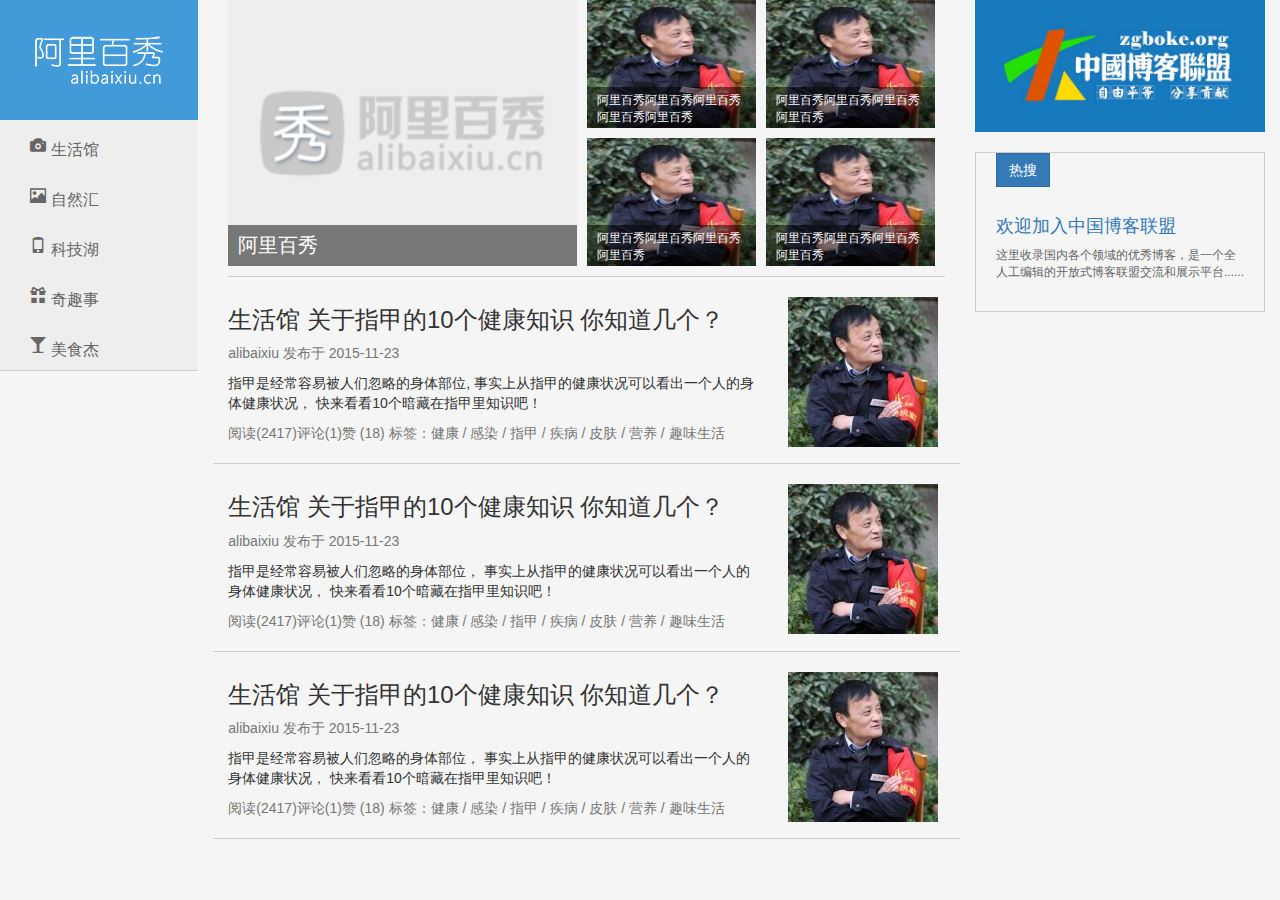
<file: index.html>
<!DOCTYPE html>
<html lang="en">
<head>
    <meta charset="UTF-8">
    <meta name="viewport" content="width=device-width, initial-scale=1.0">
    <meta http-equiv="X-UA-Compatible" content="ie=edge">
    <!--[if lt IE 9]>
      <script src="https://oss.maxcdn.com/html5shiv/3.7.2/html5shiv.min.js"></script>
      <script src="https://oss.maxcdn.com/respond/1.4.2/respond.min.js"></script>
    <![endif]-->
    <link rel="stylesheet" href="bootstrap/css/bootstrap.min.css">
    <link rel="stylesheet" href="css/index.css">
    <title>阿里百秀123123</title>
</head>
<body>
    <div class="container">
      <div class="row">
        <header class="col-md-2">
          <div class="logo">
            <a href="#">
              <img src="img/logo.png" alt="" class="hidden-xs">
              <span class="visible-xs">阿里百秀123</span>
            </a>
          </div>
          <div class="nav">
            <ul>
                <li><a href="#" class="glyphicon glyphicon-camera">生活馆</a></li>
                <li><a href="#" class="glyphicon glyphicon-picture">自然汇</a></li>
                <li><a href="#" class="glyphicon glyphicon-phone">科技湖</a></li>
                <li><a href="#" class="glyphicon glyphicon-gift">奇趣事</a></li>
                <li><a href="#" class="glyphicon glyphicon-glass">美食杰</a></li>
            </ul>
          </div>
        </header>
        <article class="col-md-7">
          <div class="news clearfix">
            <ul>
              <li>
                <a href="#">
                  <img src="upload/lg.png" alt="">
                  <span>阿里百秀</span>
                </a>
                
              </li>
              <li>
                  <a href="#">
                    <img src="upload/1.jpg" alt="">
                    <span>阿里百秀阿里百秀阿里百秀阿里百秀阿里百秀</span>
                  </a>
                </li>
                <li>
                    <a href="#">
                      <img src="upload/1.jpg" alt="">
                      <span>阿里百秀阿里百秀阿里百秀阿里百秀</span>
                    </a>
                  </li>
                  <li>
                      <a href="#">
                        <img src="upload/1.jpg" alt="">
                        <span>阿里百秀阿里百秀阿里百秀阿里百秀</span>
                      </a>
                    </li>
                    <li>
                        <a href="#">
                          <img src="upload/1.jpg" alt="">
                          <span>阿里百秀阿里百秀阿里百秀阿里百秀</span>
                        </a>
                      </li>
                </ul>
          </div>
          <div class="publish">
            <div class="row">
              <div class="col-md-9">
                  <h3>生活馆 关于指甲的10个健康知识 你知道几个？</h3>
                  <p class="text-muted hidden-xs">alibaixiu 发布于 2015-11-23</p>
                  <p class="hidden-xs">指甲是经常容易被人们忽略的身体部位,
                    事实上从指甲的健康状况可以看出一个人的身体健康状况， 快来看看10个暗藏在指甲里知识吧！</p>
                  <p class="text-muted">阅读(2417)评论(1)赞 (18) <span class="hidden-xs">标签：健康 / 感染 / 指甲 / 疾病 / 皮肤 / 营养 / 趣味生活</span>

                  </p>

              </div>
              <div class="col-sm-3 pic hidden-xs">
                  <img src="upload/1.jpg" alt="">
              </div>

            </div>
            <div class="row">
                <div class="col-md-9">
                    <h3>生活馆 关于指甲的10个健康知识 你知道几个？</h3>
                    <p class="text-muted hidden-xs">alibaixiu 发布于 2015-11-23</p>
                    <p class="hidden-xs">指甲是经常容易被人们忽略的身体部位， 事实上从指甲的健康状况可以看出一个人的身体健康状况， 快来看看10个暗藏在指甲里知识吧！</p>
                    <p class="text-muted">阅读(2417)评论(1)赞 (18) <span class="hidden-xs">标签：健康 / 感染 / 指甲 / 疾病 / 皮肤 / 营养 / 趣味生活</span>
  
                    </p>
  
                </div>
                <div class="col-sm-3 pic hidden-xs">
                    <img src="upload/1.jpg" alt="">
                </div>
  
              </div>
              <div class="row">
                  <div class="col-md-9">
                      <h3>生活馆 关于指甲的10个健康知识 你知道几个？</h3>
                      <p class="text-muted hidden-xs">alibaixiu 发布于 2015-11-23</p>
                      <p class="hidden-xs">指甲是经常容易被人们忽略的身体部位， 事实上从指甲的健康状况可以看出一个人的身体健康状况， 快来看看10个暗藏在指甲里知识吧！</p>
                      <p class="text-muted">阅读(2417)评论(1)赞 (18) <span class="hidden-xs">标签：健康 / 感染 / 指甲 / 疾病 / 皮肤 / 营养 / 趣味生活</span>
    
                      </p>
    
                  </div>
                  <div class="col-sm-3 pic hidden-xs">
                      <img src="upload/1.jpg" alt="">
                  </div>
    
                </div>
          </div>
        </article>
        <aside class="col-md-3">
          <a href="#"class="banner">
            <img src="upload/zgboke.jpg" alt="">
          </a>
          <a href="#" class="hot">
              <span class="btn btn-primary">热搜</span>
              <h4 class="text-primary">欢迎加入中国博客联盟</h4>
              <p>这里收录国内各个领域的优秀博客，是一个全人工编辑的开放式博客联盟交流和展示平台......</p>

          </a>
        </aside>
      </div>
    </div>
    
</body>
</html>
</file>
<file: css/index.css>
ul {
    list-style: none;
    margin: 0;
    padding: 0;
}
a {
    text-decoration: none;
    color: #666;
}
a:hover {
    text-decoration: none;
}
body {
    background-color: #f5f5f5;
}

@media screen and (min-width:1280px) {
    .container {
        width: 1280px;
    }
}

/* header */
header {
    padding-left:0!important;
}
.logo {
    background-color: #429ad9;
}
.logo span {
    display: block;
    height: 50px;
    line-height: 50px;
    color: #fff;
    font-size: 18px;
    text-align: center;
}
.logo img {
    display: block;
    max-width: 100%;
    margin: 0 auto;
}
.nav {
    background-color: #eee;
    border-bottom: 1px solid #ccc;
}
.nav a {
    display: block;
    height: 50px;
    line-height: 50px;
    padding-left:30px;
    font-size: 16px;
}
.nav a:hover {
    background-color: #fff;
    color: #333;
}
.nav a::before {
    vertical-align: middle;
    padding-left: 0;
    margin-right: 5px;
}
/* 进入小屏 */
@media screen and (max-width:991px) {
    .nav li {
        float: left;
        width: 20%;
    }
    article {
        margin-top:  10px;
    }
}
/* 进入超小屏 */
@media screen and (max-width:767px) {
    .nav li a {
        font-size: 14px;
        padding-left:0;
    }
    /* 第一个li变成宽度100% */
    .news li:nth-child(1) {
        width: 100%!important;
    }
    .news li {
        width: 50%!important;
    }
    .publish h3 {
        font-size: 14px;
    }
}
/* news */
.news li a img {
    width: 100%;
    height: 100%;
}
.news li a {
    position: relative;
    display: block;
    width: 100%;
    height: 100%;
}
.news li {
    float: left;
    width: 25%;
    height: 128px;
    margin-bottom: 10px;
    padding-right: 10px; 
}
.news li:nth-child(1) {
    width: 50%;
    height: 266px;
}
.news li span {
    position: absolute;
    left: 0;
    bottom: 0;
    width: 100%;
    height: 41px;
    padding: 5px 10px; 
    margin-bottom: 0; 
    background:rgba(0,0,0, .5);
    font-size: 12px;
    color: #fff;

}
.news li:nth-child(1) span {
    line-height: 41px;
    font-size: 20px;
    padding: 0 10px;
}
/* publish */
.publish {
    border-top: 1px solid #ccc;
}
.publish .row {
    border-bottom: 1px solid #ccc;
    padding: 10px 0;
}
.pic {
    margin-top: 10px;
}
.banner img {
    width: 100%;
}
.hot {
    display: block;
    margin-top: 20px;
    padding: 0 20px 20px;
    border: 1px solid #ccc;
}
.hot span {
    border-radius: 0;
    margin-bottom: 20px;
}
.hot p {
    font-size: 12px;
}
</file>
